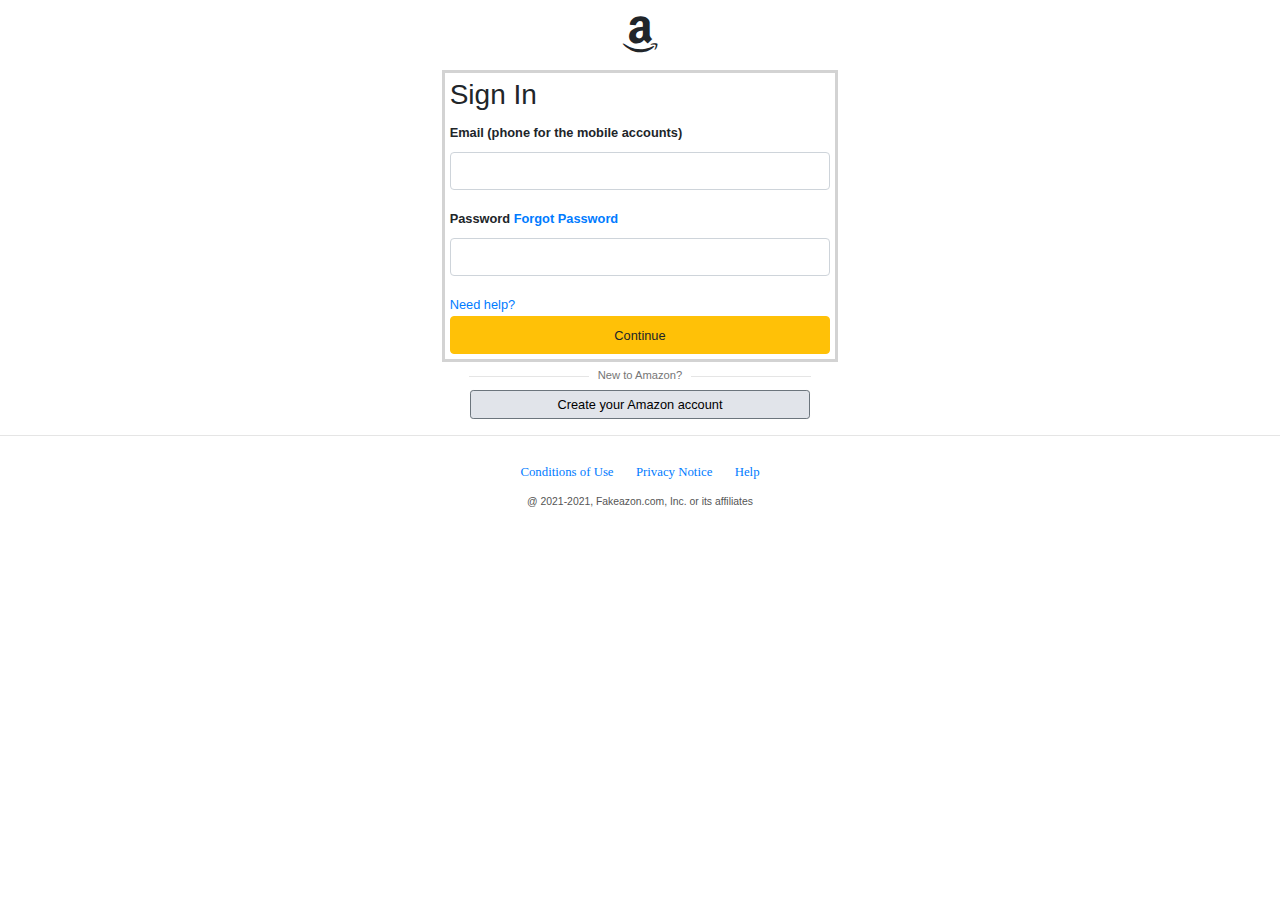
<file: index.html>
<!doctype html>
<html lang="en">
  <head>
    <title>Title</title>
    <!-- Required meta tags -->
    <meta charset="utf-8">
    <meta name="viewport" content="width=device-width, initial-scale=1, shrink-to-fit=no">

    <!-- Bootstrap CSS -->
    <link rel="stylesheet" href="https://stackpath.bootstrapcdn.com/bootstrap/4.3.1/css/bootstrap.min.css" integrity="sha384-ggOyR0iXCbMQv3Xipma34MD+dH/1fQ784/j6cY/iJTQUOhcWr7x9JvoRxT2MZw1T" crossorigin="anonymous">
    <link rel="stylesheet" href="https://cdnjs.cloudflare.com/ajax/libs/font-awesome/4.7.0/css/font-awesome.min.css">
    <link rel="stylesheet" href="static/css/main.css">
  </head>

  <body>
      
    <header class="text-center">
        <i class="fa fa-amazon" style="font-size:36px"></i>
      </header>

    <main>
      <div class="col-4 offset-4">
        <div class="container">
          <form>
            <h3>Sign In</h3>
            <div class="form-group">
              <label for="exampleInputEmail1"><small><strong>Email (phone for the mobile accounts)</strong></small></label>
              <input type="email" class="form-control" id="exampleInputEmail1" aria-describedby="emailHelp">
              
            </div>
            <div class="form-group">
              <label for="exampleInputPassword1"><small><strong>Password <span><a class="primary" href="">Forgot Password</a></span></strong></small></label>
              <input type="password" class="form-control" id="exampleInputPassword1">
            </div>
            <!-- <div class="form-group form-check">
              <input type="checkbox" class="form-check-input" id="exampleCheck1">
              <label class="form-check-label" for="exampleCheck1">Check me out</label>
            </div> -->
            <a href="" class="primary"><small>Need help?</small></a>
            <button type="submit" class="btn btn-warning btn-block"><small>Continue</small></button>
          </form>
        </div>
      </div>
    </main>


      <div class="text-center">
        <hr class="special"><h5>New to Amazon?</h5><hr class="special"/>
      </div>

      <div id="create-account text-center">
        <button id="special2" type="button" class="btn btn-secondary btn-sm btn-block">Create your Amazon account</button>
      </div>

    <hr>

    <footer>
      <div class="col-12 pad-top text-center">
        <ul class="footer-links">
          <li class="links"><a href="#">Conditions of Use</a></li>
          <li class="links"><a href="#">Privacy Notice</a></li>
          <li class="links"><a href="#">Help</a></li>
        </ul>
        <div class="copywrite">
          @ 2021-2021, Fakeazon.com, Inc. or its affiliates
        </div>
      </div>
    </footer>

    <!-- Optional JavaScript -->
    <!-- jQuery first, then Popper.js, then Bootstrap JS -->
    <script src="https://code.jquery.com/jquery-3.3.1.min.js" ></script>
    <script src="https://cdnjs.cloudflare.com/ajax/libs/popper.js/1.14.7/umd/popper.min.js" integrity="sha384-UO2eT0CpHqdSJQ6hJty5KVphtPhzWj9WO1clHTMGa3JDZwrnQq4sF86dIHNDz0W1" crossorigin="anonymous"></script>
    <script src="https://stackpath.bootstrapcdn.com/bootstrap/4.3.1/js/bootstrap.min.js" integrity="sha384-JjSmVgyd0p3pXB1rRibZUAYoIIy6OrQ6VrjIEaFf/nJGzIxFDsf4x0xIM+B07jRM" crossorigin="anonymous"></script>
  </body>

</html>
</file>
<file: static/css/main.css>
.container {
  padding: 5px 5px;
  border: solid lightgrey;
}



h5 {
  color: #767676;
  font-family: arial;
  font-size: .7rem;
  display: inline-block;
  margin-left: .4rem;
  margin-right: .4rem;
}

header {
  margin-top: 1rem;
  margin-bottom: 1rem;
}

.footer-links {
  font-style: arial;
  color:#ffffff;
  list-style-type: none;
  margin-left: 0;
  padding: 0;
  overflow: hidden;
  display: inline-flex;
  font-family: HelveticaNeu;
}

.links {
  margin: .7rem;
  font-size: .8rem;
}

.copywrite {
  font-style: arial;
  font-size: .65rem;
  margin-top: -1rem;
  color: #555555;
}

.special {
  display: inline-block;
  width: 120px;
  margin: 2px;
}

#create-account {
  font-family: arial;
  display: inline-block;
}

#special2 {
  max-width: 340px;
  background-color: #E1E4EA;
  color: black;
  margin: auto;
  font-size: .8rem;
}
</file>
